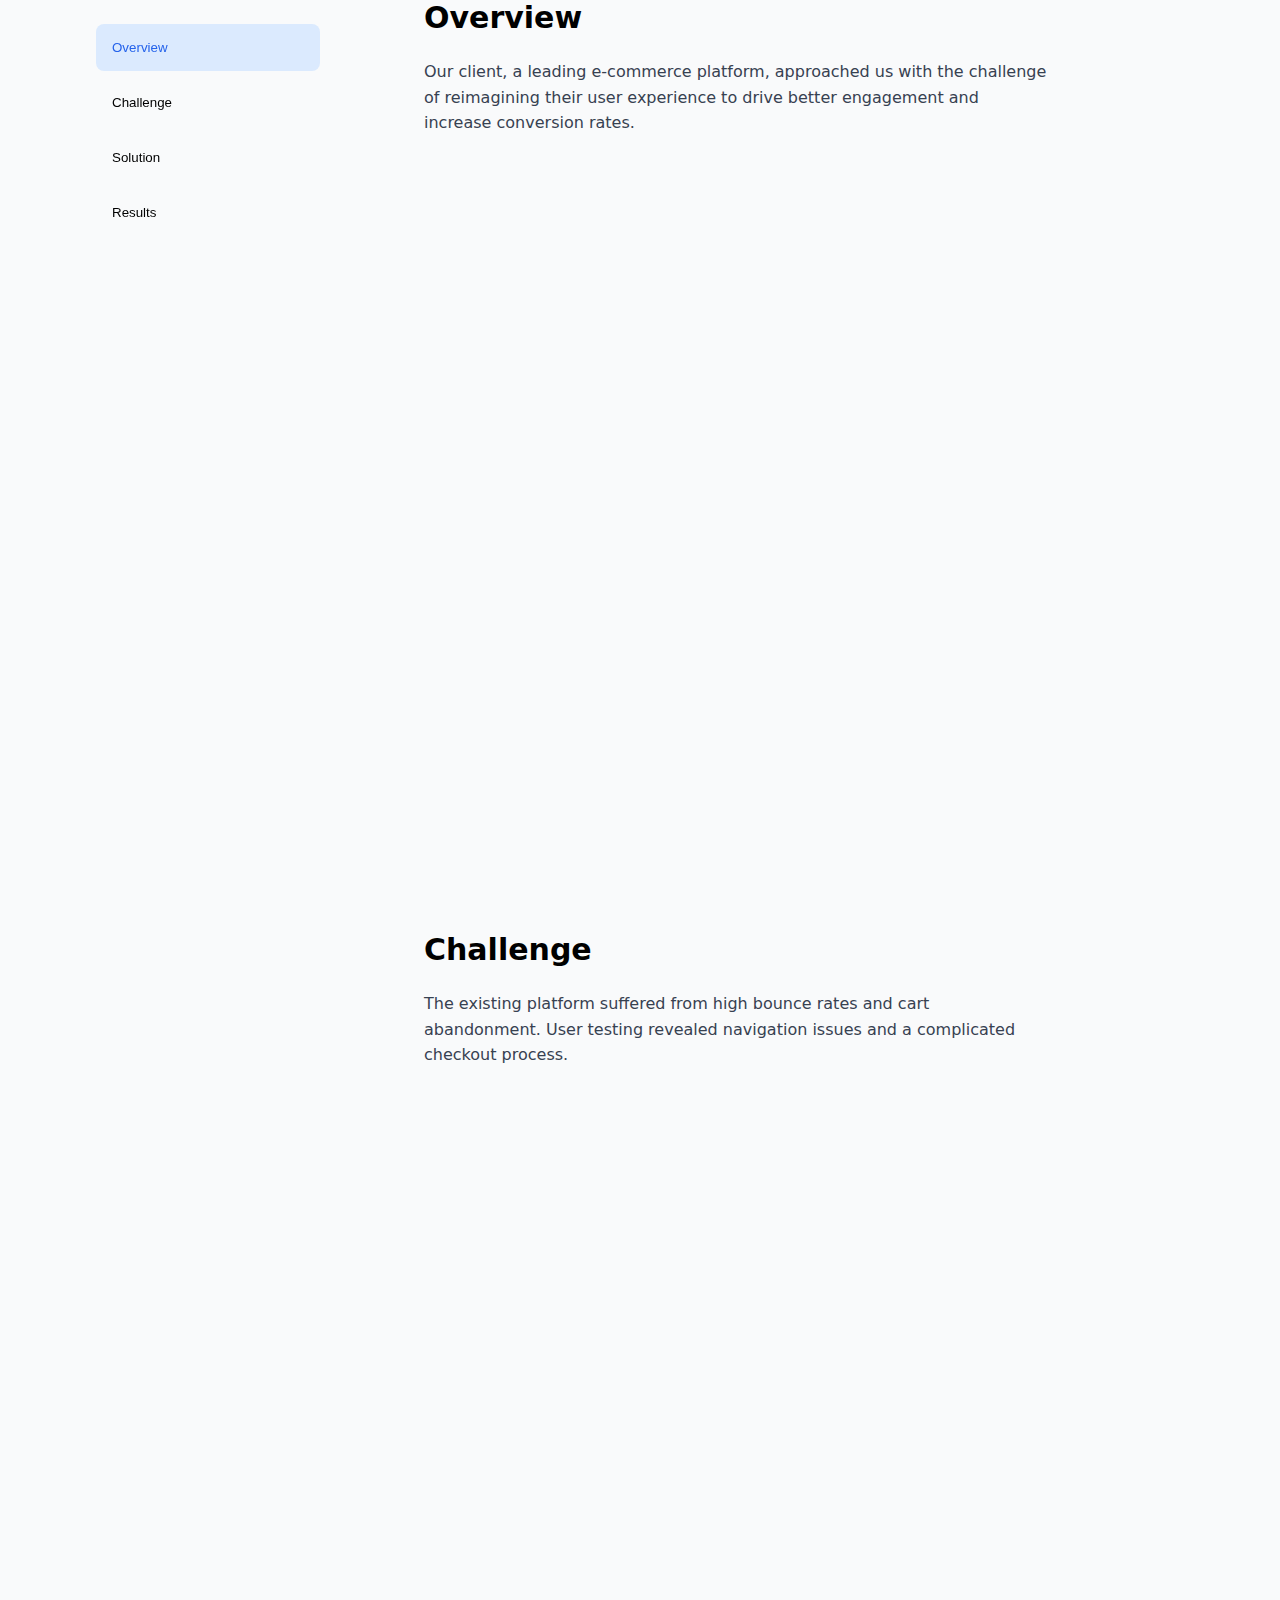
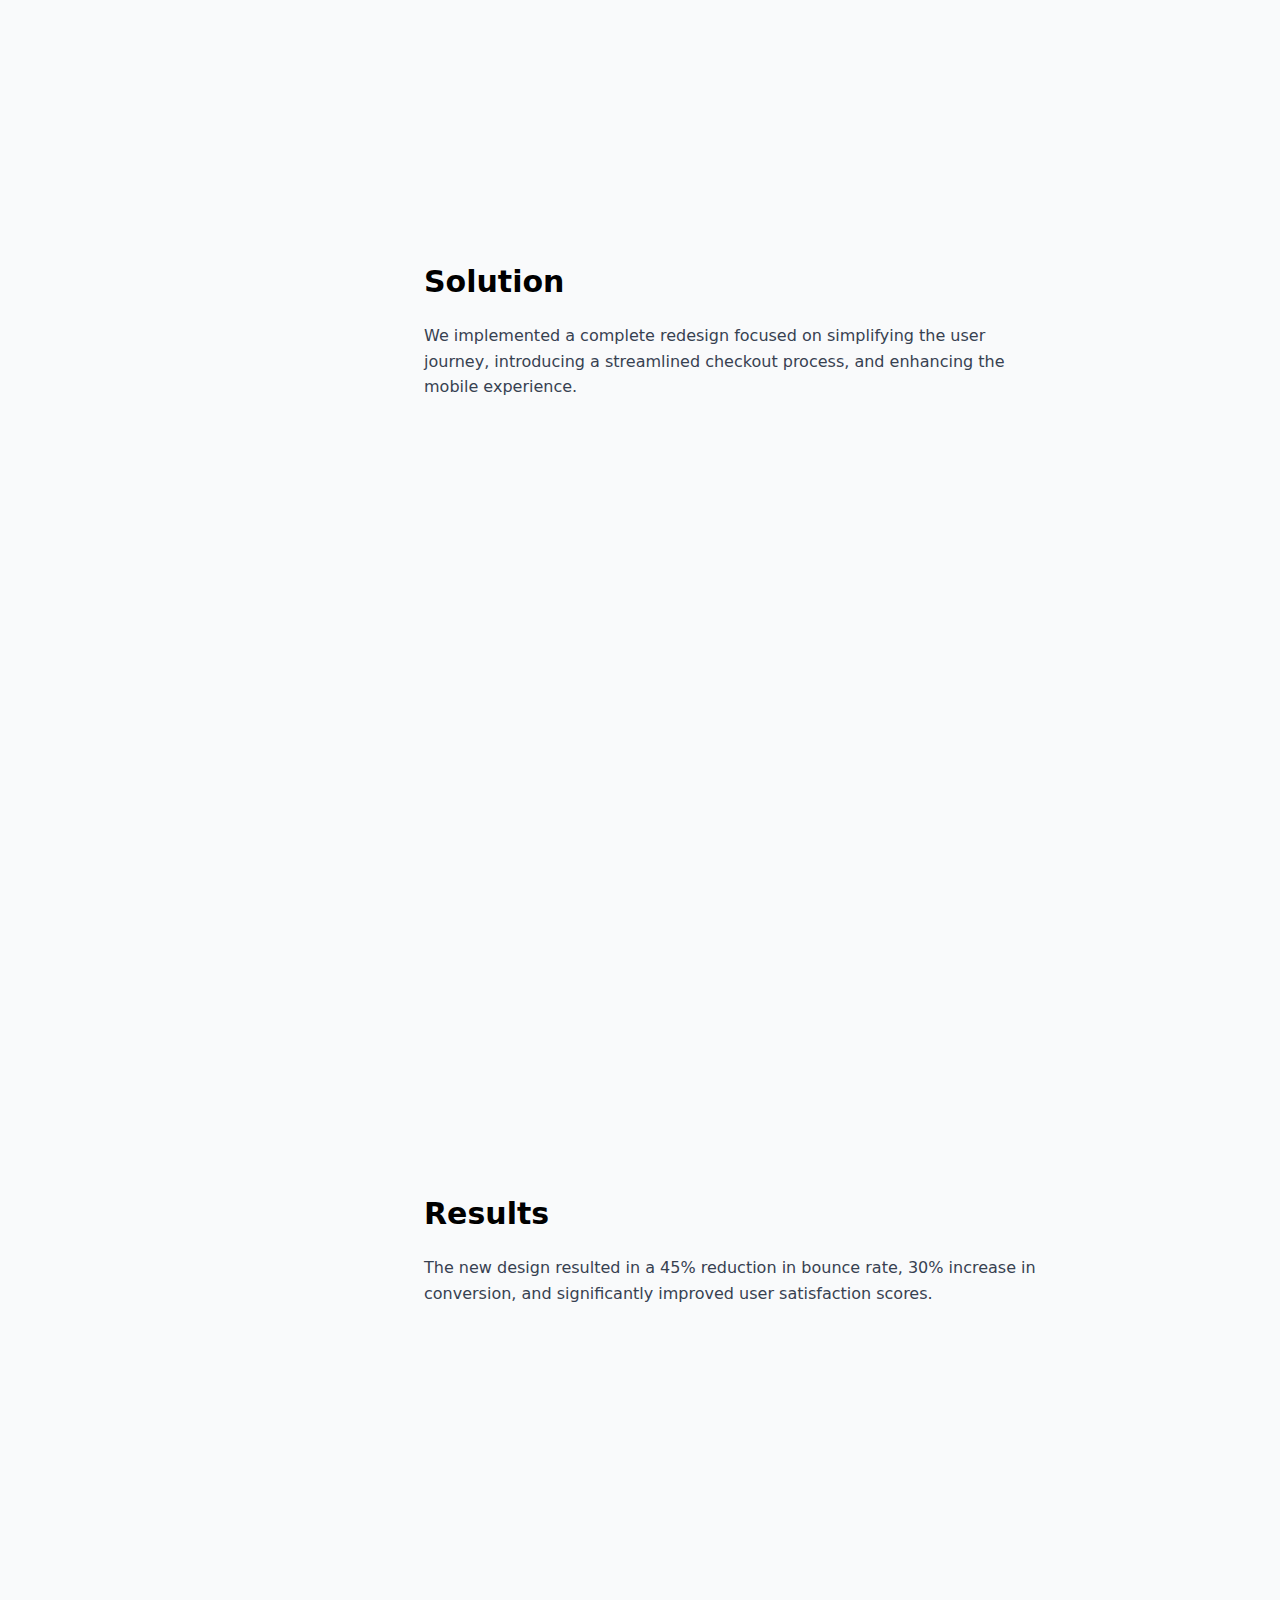
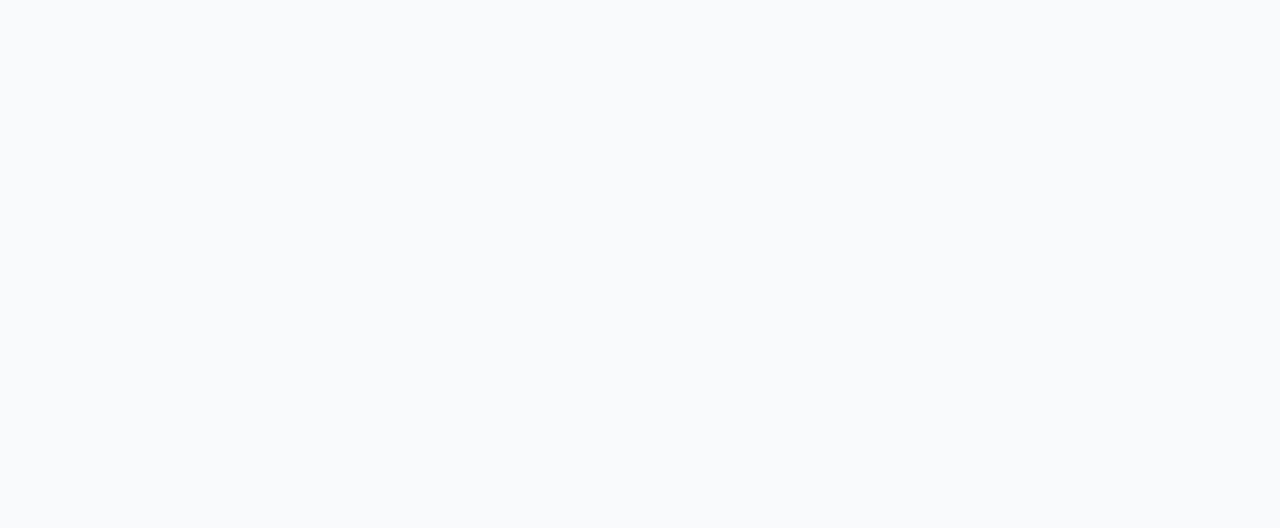
<file: work/casestudy7.html>
<!DOCTYPE html>
<html lang="en">
<!-- Previous head content remains the same -->
<head>
    <meta charset="UTF-8">
    <meta name="viewport" content="width=device-width, initial-scale=1.0">
    <title>Case Study</title>
    <style>
        /* Previous styles remain the same until the section style */
        * {
            margin: 0;
            padding: 0;
            box-sizing: border-box;
        }

        body {
            font-family: system-ui, -apple-system, sans-serif;
            background-color: #f9fafb;
            min-height: 100vh;
        }

        .container {
            position: relative;
            min-height: 100vh;
            margin: 0 auto;
            max-width: 1200px;
            padding: 0 20px;
        }

        /* Mobile Navigation */
        .mobile-nav {
            display: none;
            position: sticky;
            top: 0;
            padding: 1rem;
            background-color: #f9fafb;
            z-index: 50;
            box-shadow: 0 1px 2px rgba(0, 0, 0, 0.05);
        }

        .dropdown-button {
            width: 100%;
            display: flex;
            justify-content: space-between;
            align-items: center;
            padding: 1rem;
            background: white;
            border: 1px solid #e5e7eb;
            border-radius: 0.5rem;
            font-weight: 500;
            cursor: pointer;
        }

        .dropdown-content {
            display: none;
            position: absolute;
            left: 1rem;
            right: 1rem;
            margin-top: 0.5rem;
            background: white;
            border-radius: 0.5rem;
            box-shadow: 0 4px 6px -1px rgba(0, 0, 0, 0.1);
        }

        .dropdown-content.show {
            display: block;
        }

        .dropdown-content button {
            width: 100%;
            text-align: left;
            padding: 1rem;
            background: none;
            border: none;
            cursor: pointer;
        }

        .dropdown-content button:hover {
            background-color: #f3f4f6;
        }

        /* Desktop Sidebar */
        .flex-container {
            display: flex;
            padding-top: 1.5rem;
            gap: 40px;
            max-width: 1200px;
            margin: 0 auto;
            padding: 0 20px;
        }

        .sidebar {
            width: 16rem;
            min-height: 100vh;
            padding: 0 1rem;
        }

        .sidebar-nav {
            position: sticky;
            top: 1.5rem; /* Match the flex-container padding-top */
        }

        .sidebar button {
            width: 100%;
            text-align: left;
            padding: 1rem;
            margin-bottom: 0.5rem;
            background: none;
            border: none;
            border-radius: 0.5rem;
            cursor: pointer;
            transition: background-color 0.2s;
        }

        .sidebar button:hover {
            background-color: #f3f4f6;
        }

        .sidebar button.active {
            background-color: #dbeafe;
            color: #2563eb;
            font-weight: 500;
        }

        /* Main Content */
        main {
            flex: 1;
            padding: 0 3rem;
            max-width: 720px;
        }

        section {
            min-height: 100vh;
            margin-bottom: 2rem;
            scroll-margin-top: 1.5rem; /* Match the flex-container padding-top */
        }

        h2 {
            font-size: 1.875rem;
            font-weight: bold;
            margin-bottom: 1.5rem;
        }

        p {
            color: #374151;
            margin-bottom: 1rem;
            line-height: 1.6;
        }

        /* Responsive Design */
        @media (max-width: 768px) {
            .mobile-nav {
                display: block;
            }

            .sidebar {
                display: none;
            }

            main {
                padding: 1.5rem;
            }

            .flex-container {
                padding-top: 0;
            }

            section {
                scroll-margin-top: calc(73px + 1.5rem); /* Height of mobile nav + desired spacing */
            }
        }
    </style>
</head>
<body>
    <!-- Previous HTML structure remains exactly the same -->
    <div class="container">
        <!-- Mobile Navigation -->
        <div class="mobile-nav">
            <button class="dropdown-button">
                <span>Overview</span>
                <svg xmlns="http://www.w3.org/2000/svg" width="24" height="24" viewBox="0 0 24 24" fill="none" stroke="currentColor" stroke-width="2" stroke-linecap="round" stroke-linejoin="round">
                    <path d="m6 9 6 6 6-6"/>
                </svg>
            </button>
            <div class="dropdown-content">
                <button data-section="overview">Overview</button>
                <button data-section="challenge">Challenge</button>
                <button data-section="solution">Solution</button>
                <button data-section="results">Results</button>
            </div>
        </div>

        <div class="flex-container">
            <!-- Desktop Sidebar -->
            <aside class="sidebar">
                <nav class="sidebar-nav">
                    <button data-section="overview" class="active">Overview</button>
                    <button data-section="challenge">Challenge</button>
                    <button data-section="solution">Solution</button>
                    <button data-section="results">Results</button>
                </nav>
            </aside>

            <!-- Main Content -->
            <main>
                <section id="overview">
                    <h2>Overview</h2>
                    <p>Our client, a leading e-commerce platform, approached us with the challenge of reimagining their user experience to drive better engagement and increase conversion rates.</p>
                </section>

                <section id="challenge">
                    <h2>Challenge</h2>
                    <p>The existing platform suffered from high bounce rates and cart abandonment. User testing revealed navigation issues and a complicated checkout process.</p>
                </section>

                <section id="solution">
                    <h2>Solution</h2>
                    <p>We implemented a complete redesign focused on simplifying the user journey, introducing a streamlined checkout process, and enhancing the mobile experience.</p>
                </section>

                <section id="results">
                    <h2>Results</h2>
                    <p>The new design resulted in a 45% reduction in bounce rate, 30% increase in conversion, and significantly improved user satisfaction scores.</p>
                </section>
            </main>
        </div>
    </div>

    <!-- Previous JavaScript remains exactly the same -->
    <script>
        // Get DOM elements
        const dropdownButton = document.querySelector('.dropdown-button');
        const dropdownContent = document.querySelector('.dropdown-content');
        const dropdownSpan = dropdownButton.querySelector('span');
        const allNavButtons = document.querySelectorAll('[data-section]');
        const sections = document.querySelectorAll('section');

        // Toggle dropdown
        dropdownButton.addEventListener('click', () => {
            dropdownContent.classList.toggle('show');
        });

        // Close dropdown when clicking outside
        document.addEventListener('click', (e) => {
            if (!dropdownButton.contains(e.target)) {
                dropdownContent.classList.remove('show');
            }
        });

        // Handle navigation clicks
        allNavButtons.forEach(button => {
            button.addEventListener('click', () => {
                const sectionId = button.dataset.section;
                const section = document.getElementById(sectionId);
                
                section.scrollIntoView({ behavior: 'smooth' });
                dropdownContent.classList.remove('show');
                dropdownSpan.textContent = button.textContent;
            });
        });

        // Intersection Observer for scroll tracking
        const observerOptions = {
            threshold: 0.5,
            rootMargin: '0px'
        };

        const observer = new IntersectionObserver((entries) => {
            entries.forEach(entry => {
                if (entry.isIntersecting) {
                    const sectionId = entry.target.id;
                    
                    // Update active states
                    allNavButtons.forEach(button => {
                        if (button.dataset.section === sectionId) {
                            button.classList.add('active');
                            dropdownSpan.textContent = button.textContent;
                        } else {
                            button.classList.remove('active');
                        }
                    });
                }
            });
        }, observerOptions);

        // Observe all sections
        sections.forEach(section => observer.observe(section));
    </script>
</body>
</html>
</file>
